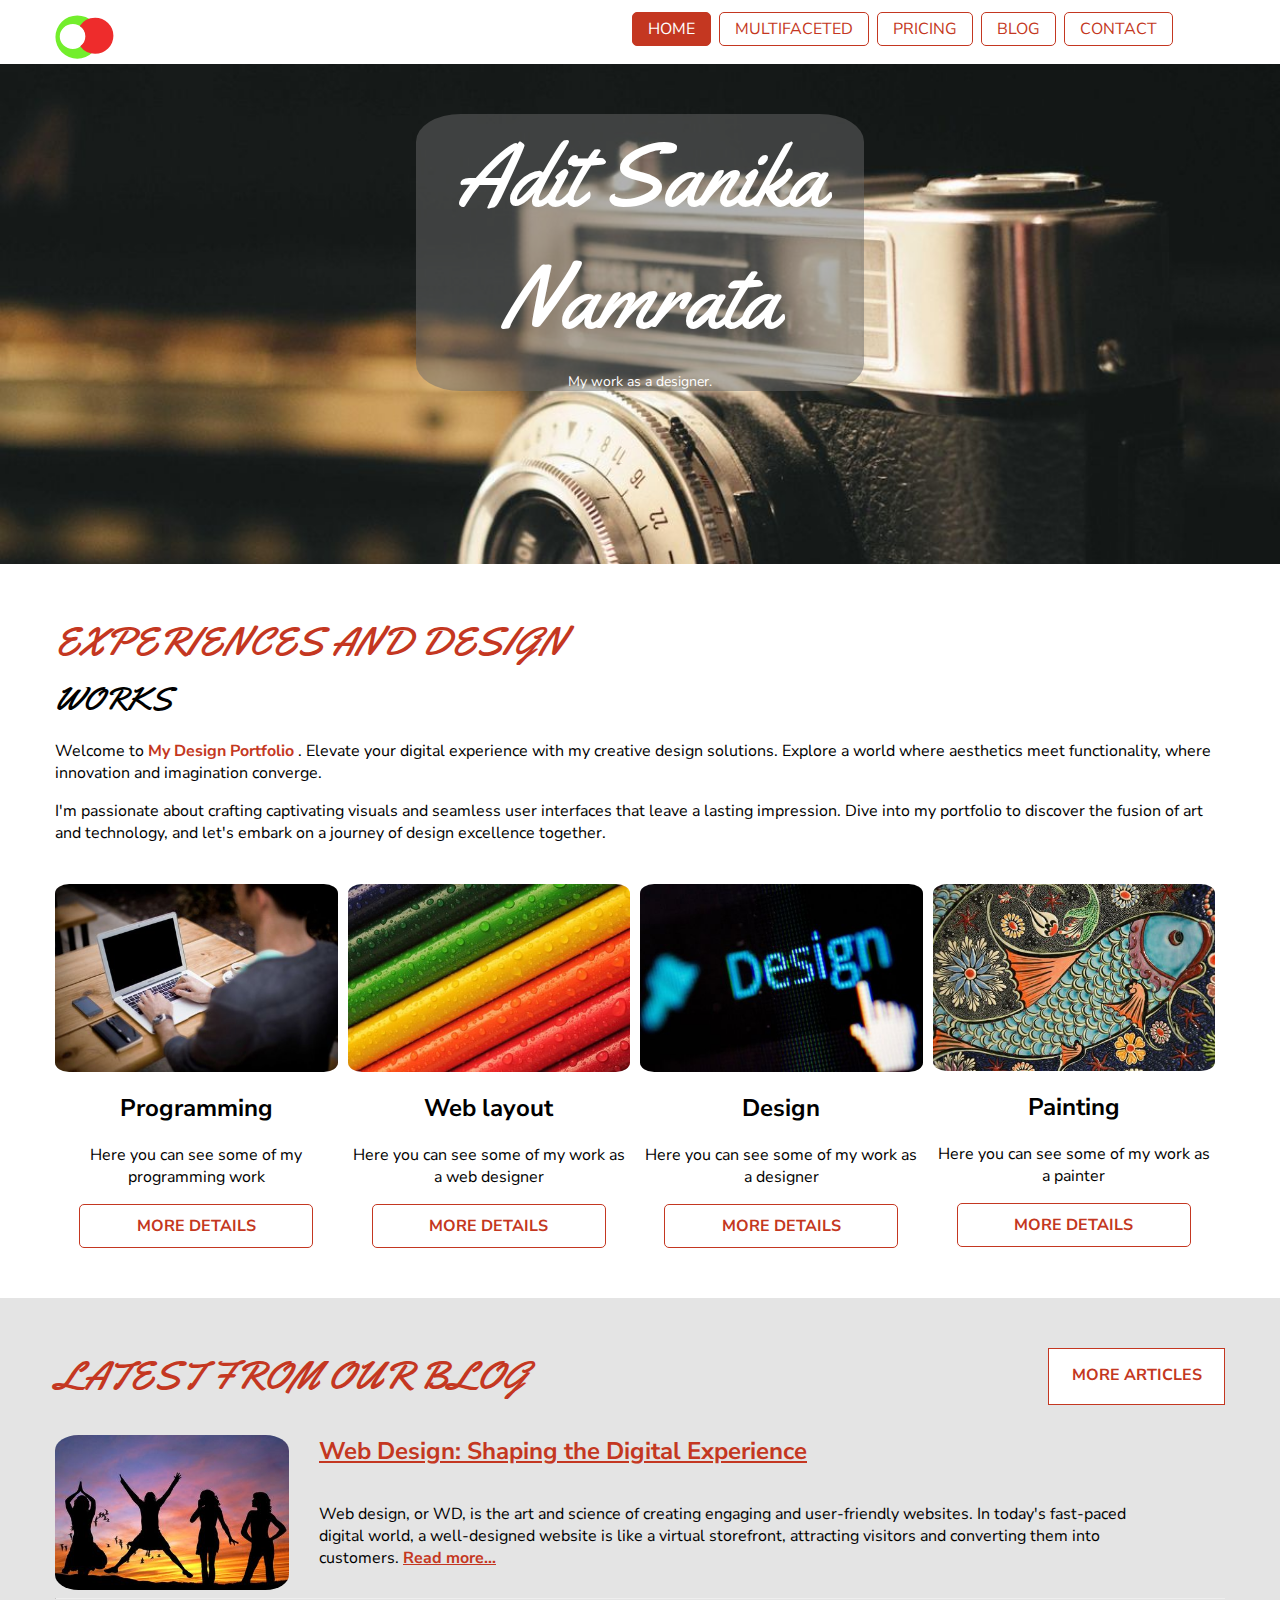
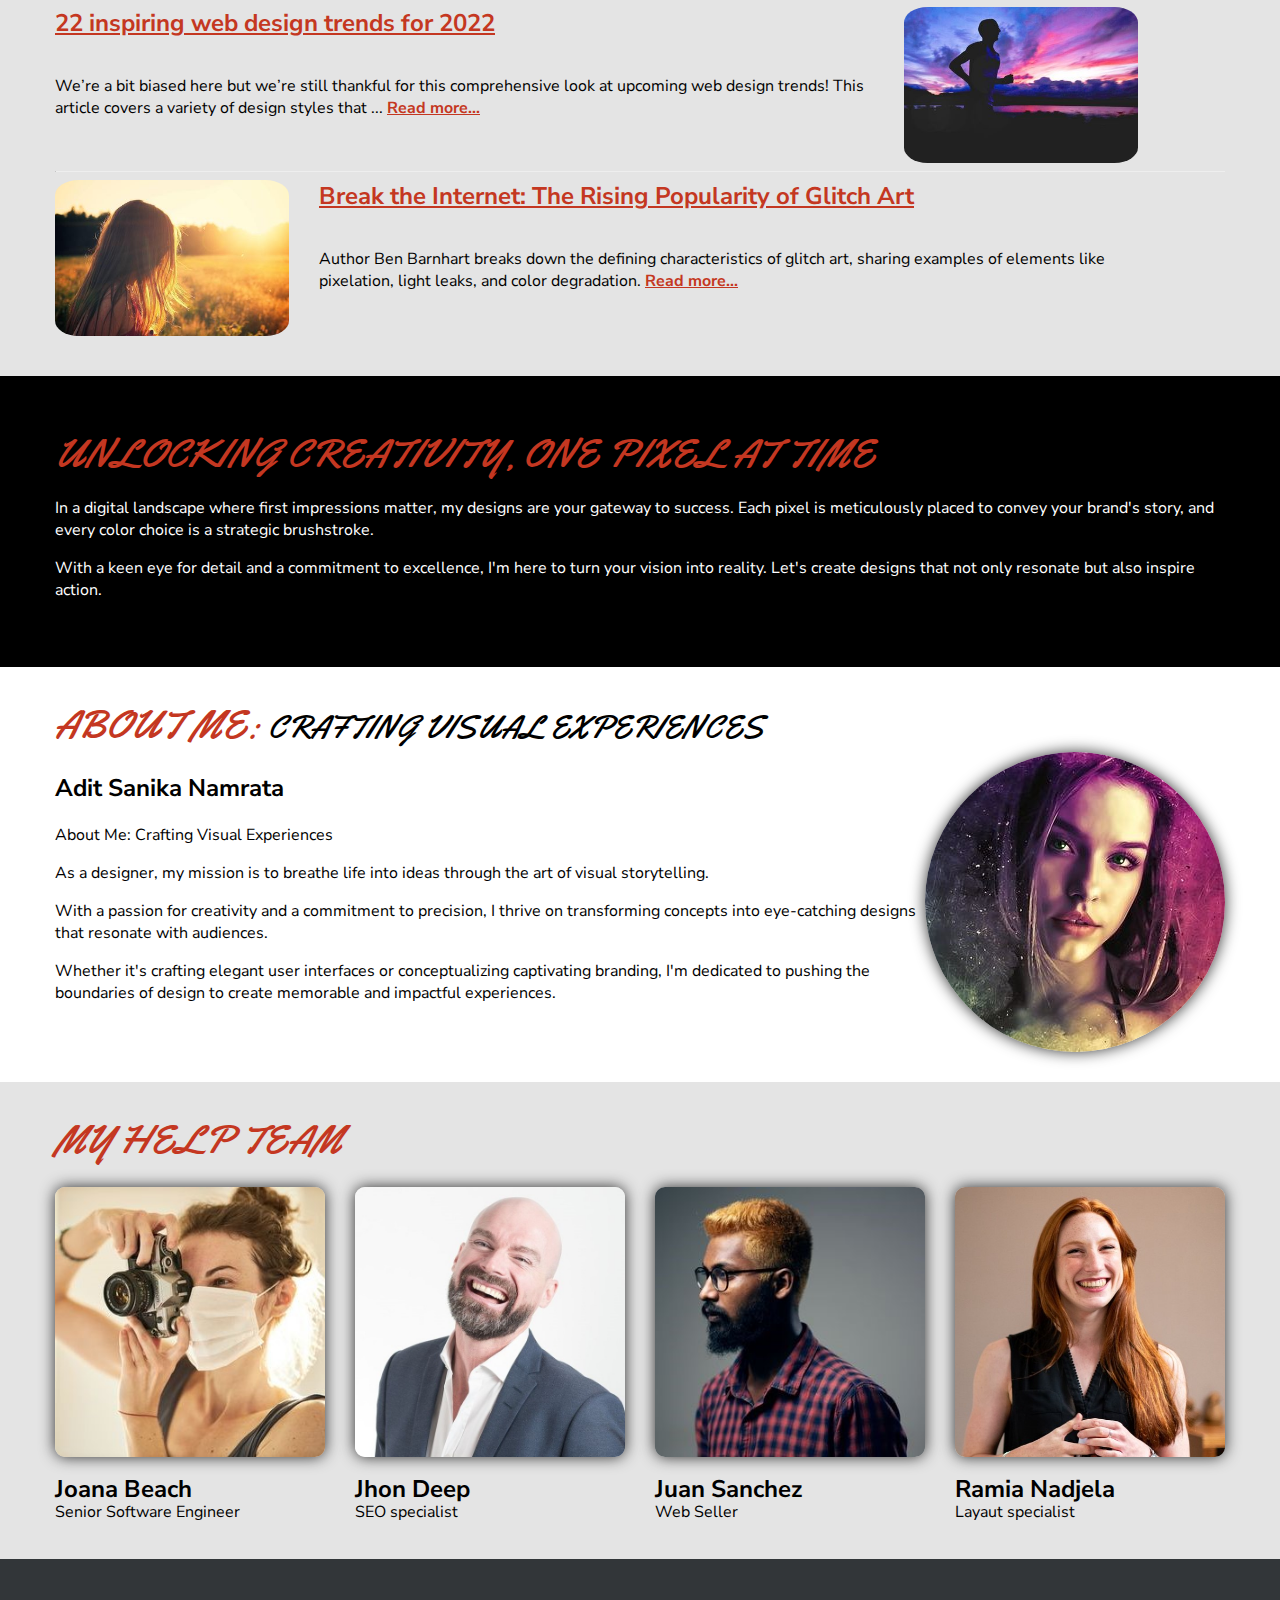
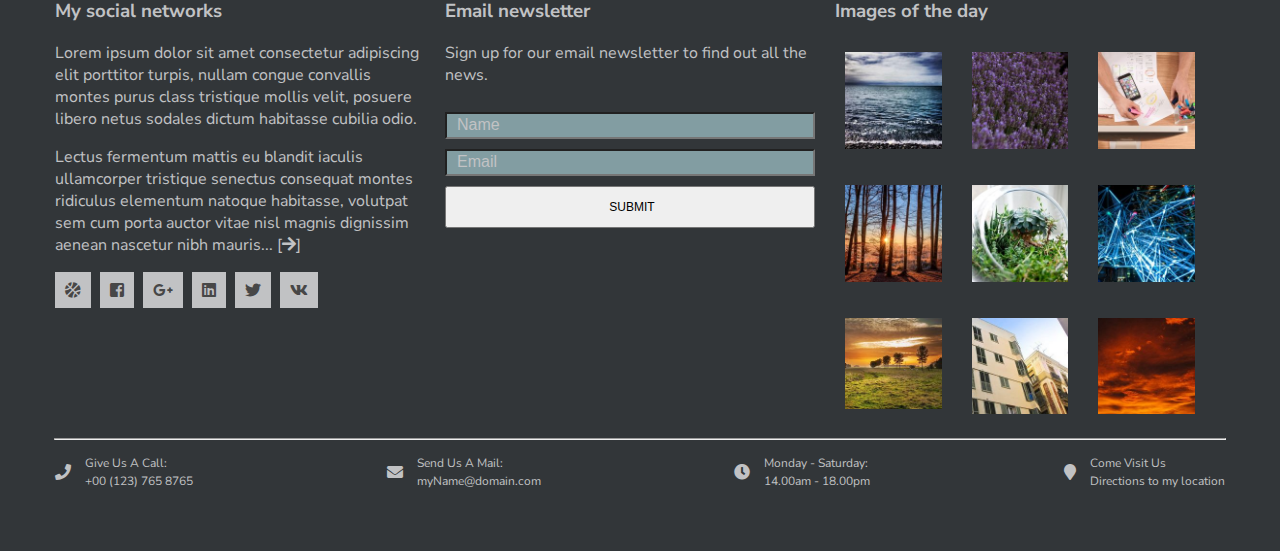
<file: PR_OriolAguilà_2-1/index.html>
<!DOCTYPE html>

<html lang="en">

    <head>

        <link rel="stylesheet" href="css\style.css">
        <link rel="preconnect" href="https://fonts.googleapis.com">
        <link rel="preconnect" href="https://fonts.gstatic.com" crossorigin>
        <link href="https://fonts.googleapis.com/css2?family=Allura&family=Arvo:ital,wght@0,400;0,700;1,400;1,700&family=Atomic+Age&family=Nunito+Sans:ital,opsz,wght@0,6..12,400;0,6..12,700;1,6..12,400&family=Open+Sans:ital,wght@0,400;0,600;1,400&family=Roboto:ital@0;1&family=Varela+Round&family=Yellowtail&display=swap" rel="stylesheet">
        <link rel="stylesheet" href="css/fontawesome-free/css/fontawesome-all.min.css">


        <title>Index</title>
        <link rel="icon" href="css/images/favicon.ico" type="image/ico">

        <meta charset="utf-8"/>
        <meta name="autor" content="Oriol Aguilà"/>
        <meta name="description" content="Index page"/>


    </head>

    <body>

        <div class="nav_menu_container">

            <div class="nav_menu">

                <img src="css/images/logo.svg" alt="logo">
    
                <ul class="nav_menu_list">
                    <li id="home_page"> HOME </li>
                    <li> <a href="multifaceted.html"> MULTIFACETED</a></li>
                    <li> PRICING</li>
                    <li> BLOG </li>
                    <li> CONTACT </li>
                </ul>
            </div>

        </div>

        <div class="container">

            <div class="banner">
                <div class="banner_title">
                    <h1>
                        Adit Sanika Namrata
                    </h1>

                    <p>
                        My work as a designer.
                    </p>
                </div>
            </div>

            <div class="experiencesAndDesign">
                
                <h1> 
                    EXPERIENCES AND DESIGN 
                </h1>

                <h1>
                    <span id="experiencesBlackFont"> WORKS </span>
                </h1>

                <p>
                    Welcome to <span id="orange_font"> My Design Portfolio </span>. Elevate your digital experience with my creative design solutions. Explore a world where aesthetics meet functionality, where innovation and imagination converge.
                </p>

                <p>
                    I'm passionate about crafting captivating visuals and seamless user interfaces that leave a lasting impression. Dive into my portfolio to discover the fusion of art and technology, and let's embark on a journey of design excellence together. 
                </p>

                <div class="works">
                    
                    <div class="works_image">
                        <div>
                            <img src="css/images/img_1.jpg" alt="Man working with a laptop">
                            <i class="fas fa-plus"></i>
                        </div>

                        <h2>
                            Programming
                        </h2>
        
                        <p>
                            Here you can see some of my programming work 
                        </p>
        
                        <div class="moreDetailsButton">
                            MORE DETAILS
                        </div>

                    </div>

                    <div class="works_image">
                        <div>
                            <img src="css/images/img_2.jpg" alt="Gradient of colors">
                            <i class="fas fa-plus"></i>
                        </div>

                        <h2>
                            Web layout
                        </h2>
        
                        <p>
                            Here you can see some of my work as a web designer 
                        </p>
        
                        <div class="moreDetailsButton">
                            MORE DETAILS
                        </div>

                    </div>

                    <div class="works_image">
                        <div>
                            <img src="css/images/img_3.jpg" alt="Web design">
                            <i class="fas fa-plus"></i>
                        </div>

                        <h2>
                            Design
                        </h2>

                        <p>
                            Here you can see some of my work as a designer
                        </p>

                        <div class="moreDetailsButton">
                            MORE DETAILS
                        </div>
                    </div>

                    <div class="works_image"> 
                        <div>
                            <img src="css/images/img_4.jpg" alt="Painting of a fish">
                            <i class="fas fa-plus"></i>
                        </div>

                        <h2>
                            Painting
                        </h2>

                        <p>
                            Here you can see some of my work as a painter 
                        </p>

                        <div class="moreDetailsButton">
                            MORE DETAILS
                        </div>
                    </div>

                </div>

            </div>

            <div class="latestFromOurBlog_width">

                <div class="latestFromOurBlog">

                    <div class="title_button_blog">
                        <h1>
                            LATEST FROM OUR BLOG
                        </h1>
            
                        <div class="moreArticles">
                            MORE ARTICLES
                        </div>
                    </div>

                    <div class="blog1">

                        <img class="blog1_image" src="css/images/blog_1.jpg" alt="sunset">

                        <div class="blog_right_text">
                            <h2>
                                Web Design: Shaping the Digital Experience  
                            </h2>
                
                            <p>
                                Web design, or WD, is the art and science of creating engaging and user-friendly websites. In today's fast-paced digital world, a well-designed website is like a virtual storefront, attracting visitors and converting them into customers. <a class="read_more_link" href="multifaceted.html"> Read more... </a>
                            </p>
                        </div>
                        
                    </div>

                    <hr>

                    <div class="blog2">

                        <div class="blog_left_text">
                            <h2>
                                22 inspiring web design trends for 2022  
                            </h2>
                
                            <p>
                                We’re a bit biased here but we’re still thankful for this comprehensive look at upcoming web design trends! This article covers a variety of design styles that ... <span class="read_more"> Read more... </span>  
                            </p> 
                        </div>
            
                        <img src="css/images/blog_2.jpg" alt="runner shilouette">
                        
                    </div>

                    <hr>

                    <div class="blog3">

                        <img src="css/images/blog_3.jpg" alt="girl at sunrise">

                        <div class="blog_right_text">
                            <h2>
                                Break the Internet: The Rising Popularity of Glitch Art  
                            </h2>
            
                            <p>
                                Author Ben Barnhart breaks down the defining characteristics of glitch art, sharing examples of elements like pixelation, light leaks, and color degradation. <span class="read_more"> Read more...  </span>
                            </p>
                        </div>

                    </div>
        
                </div>
    
            </div>

            <div class="unlockingCreativity_width">

                <div class="unlockingCreativity">

                    <h1>
                        UNLOCKING CREATIVITY, ONE PIXEL AT TIME 
                    </h1>

                    <p>
                        In a digital landscape where first impressions matter, my designs are your gateway to success. Each pixel is meticulously placed to convey your brand's story, and every color choice is a strategic brushstroke. 
                    </p>

                    <p>
                        With a keen eye for detail and a commitment to excellence, I'm here to turn your vision into reality. Let's create designs that not only resonate but also inspire action. 
                    </p>
                </div>
            
            </div>

            <div class="aboutMe">
                <h1>
                    ABOUT ME: <span id="experiencesBlackFont"> CRAFTING VISUAL EXPERIENCES  </span>
                </h1>

                <div class="aboutMe_container">

                    <div class="aboutMe_text">

                        <h2>
                            Adit Sanika Namrata 
                        </h2>
            
                        <p>
                            About Me: Crafting Visual Experiences  
                        </p>
            
                        <p>
                            As a designer, my mission is to breathe life into ideas through the art of visual storytelling.  
                        </p>
            
                        <p>
                            With a passion for creativity and a commitment to precision, I thrive on transforming concepts into eye-catching designs that resonate with audiences. 
                        </p>
            
                        <p>
                            Whether it's crafting elegant user interfaces or conceptualizing captivating branding, I'm dedicated to pushing the boundaries of design to create memorable and impactful experiences. 
                        </p>

                    </div>

                    <img src="css/images/profile.jpg" alt="self portrait">

                </div>

            </div>

            <div class="team_width">

                <div class="team">

                    <h1>
                        MY HELP TEAM
                    </h1>

                    <div class="team_portraits">

                        <div>
                            <img src="css/images/team_1.jpg" alt="Senior software engineer portrait">

                            <h2>
                                Joana Beach
                            </h2>
            
                            <p>
                                Senior Software Engineer
                            </p>
                        </div>
                        
                        <div>
                            <img src="css/images/team_2.jpg" alt="SEO specialist portrait">

                            <h2>
                                Jhon Deep
                            </h2>
            
                            <p>
                                SEO specialist
                            </p>
                        </div>
                        
                        <div>
                            <img src="css/images/team_3.jpg" alt="Web Seller portrait">

                            <h2>
                                Juan Sanchez
                            </h2>
            
                            <p>
                                Web Seller
                            </p>
                        </div>
                        
                        <div>
                            <img src="css/images/team_4.jpg" alt="Layaut specialist portrait">

                            <h2>
                                Ramia Nadjela
                            </h2>
            
                            <p>
                                Layaut specialist
                            </p>
                        </div>

                    </div>

                </div>

            </div>

            <footer>

                <div class="footer_columns">
                    
                    <div class="column1">
                        <h3>
                            My social networks 
                        </h3>

                        <p>
                            Lorem ipsum dolor sit amet consectetur adipiscing elit porttitor turpis, nullam congue
                            convallis montes purus class tristique mollis velit, posuere libero netus sodales dictum
                            habitasse cubilia odio.  
                        </p>

                        <p>
                            Lectus fermentum mattis eu blandit iaculis ullamcorper tristique senectus consequat montes
                            ridiculus elementum natoque habitasse, volutpat sem cum porta auctor vitae nisl magnis
                            dignissim aenean nascetur nibh mauris... [<i class="fas fa-arrow-right"></i>]
                        </p>

                        <div class="icon_list">
                            <i class="fas fa-basketball-ball basketball"></i> 
                            <i class="fab fa-facebook-square facebook"></i>
                            <i class="fab fa-google-plus-g google"></i>
                            <i class="fab fa-linkedin linkedin"></i>
                            <i class="fab fa-twitter twitter"></i>
                            <i class="fab fa-vk vk"></i>
                            
                        </div>

                    </div>

                    <div class="column2">
                        
                        <h3>
                            Email newsletter  
                        </h3>

                        <p>
                            Sign up for our email newsletter to find out all the news. 
                        </p>

                        <form class="newsletter">
                            <div class="form-group_newsletter">
                                <input type="text" id="name" name="name" placeholder="Name" required>
                            </div>
                            <div class="form-group">
                                <input type="email" id="email" name="email" placeholder="Email">
                            </div>
                            <div class="form-group_newsletter_button">
                                <button type="submit">SUBMIT</button>
                            </div>
                        </form>

                    </div>

                    <div class="column3">

                        <h3>
                            Images of the day 
                        </h3>

                        <div class="footer_grid">
                            <div class="image_grid">
                                <img src="css/images/footer/footer_1.jpg" alt="Image 1">
                                <i class="fas fa-plus"></i>
                            </div>
                            <div class="image_grid">
                                <img src="css/images/footer/footer_2.jpg" alt="Image 2">
                                <i class="fas fa-plus"></i>
                            </div>
                            <div class="image_grid">
                                <img src="css/images/footer/footer_3.jpg" alt="Image 3">
                                <i class="fas fa-plus"></i>
                            </div>
                            <div class="image_grid">
                                <img src="css/images/footer/footer_4.jpg" alt="Image 4">
                                <i class="fas fa-plus"></i>
                            </div>
                            <div class="image_grid">
                                <img src="css/images/footer/footer_5.jpg" alt="Image 5">
                                <i class="fas fa-plus"></i>
                            </div>
                            <div class="image_grid">
                                <img src="css/images/footer/footer_6.jpg" alt="Image 6">
                                <i class="fas fa-plus"></i>
                            </div>
                            <div class="image_grid">
                                <img src="css/images/footer/footer_7.jpg" alt="Image 7">
                                <i class="fas fa-plus"></i>
                            </div>
                            <div class="image_grid">
                                <img src="css/images/footer/footer_8.jpg" alt="Image 8">
                                <i class="fas fa-plus"></i>
                            </div>
                            <div class="image_grid">
                                <img src="css/images/footer/footer_9.jpg" alt="Image 9">
                                <i class="fas fa-plus"></i>
                            </div>
                        </div>

                    </div>

                </div>

                <hr class="footer_hr">

                <div class="contact_info">

                    <i class="fas fa-phone"></i>
                    <div class="text_contact">
                        <p class="top_text"> Give Us A Call: </p>
                        <p class="bottom_text"> +00 (123) 765 8765 </p>
                    </div>

                    <i class="fas fa-envelope"></i>
                    <div class="text_contact">
                        <p class="top_text"> Send Us A Mail: </p>
                        <p class="bottom_text"> myName@domain.com </p>
                    </div>
            
                    <i class="fas fa-clock"></i>
                    <div class="text_contact">
                        <p class="top_text"> Monday - Saturday: </p>
                        <p class="bottom_text"> 14.00am - 18.00pm </p>
                    </div>
                        
                    <i class="fas fa-map-marker"></i>
                
                    <div class="text_contact">
                        <p class="top_text"> Come Visit Us </p>
                        <p class="bottom_text"> Directions to my location </p>
                    </div>

                </div>

        </footer>



    </div>

    </body>


</html>
</file>
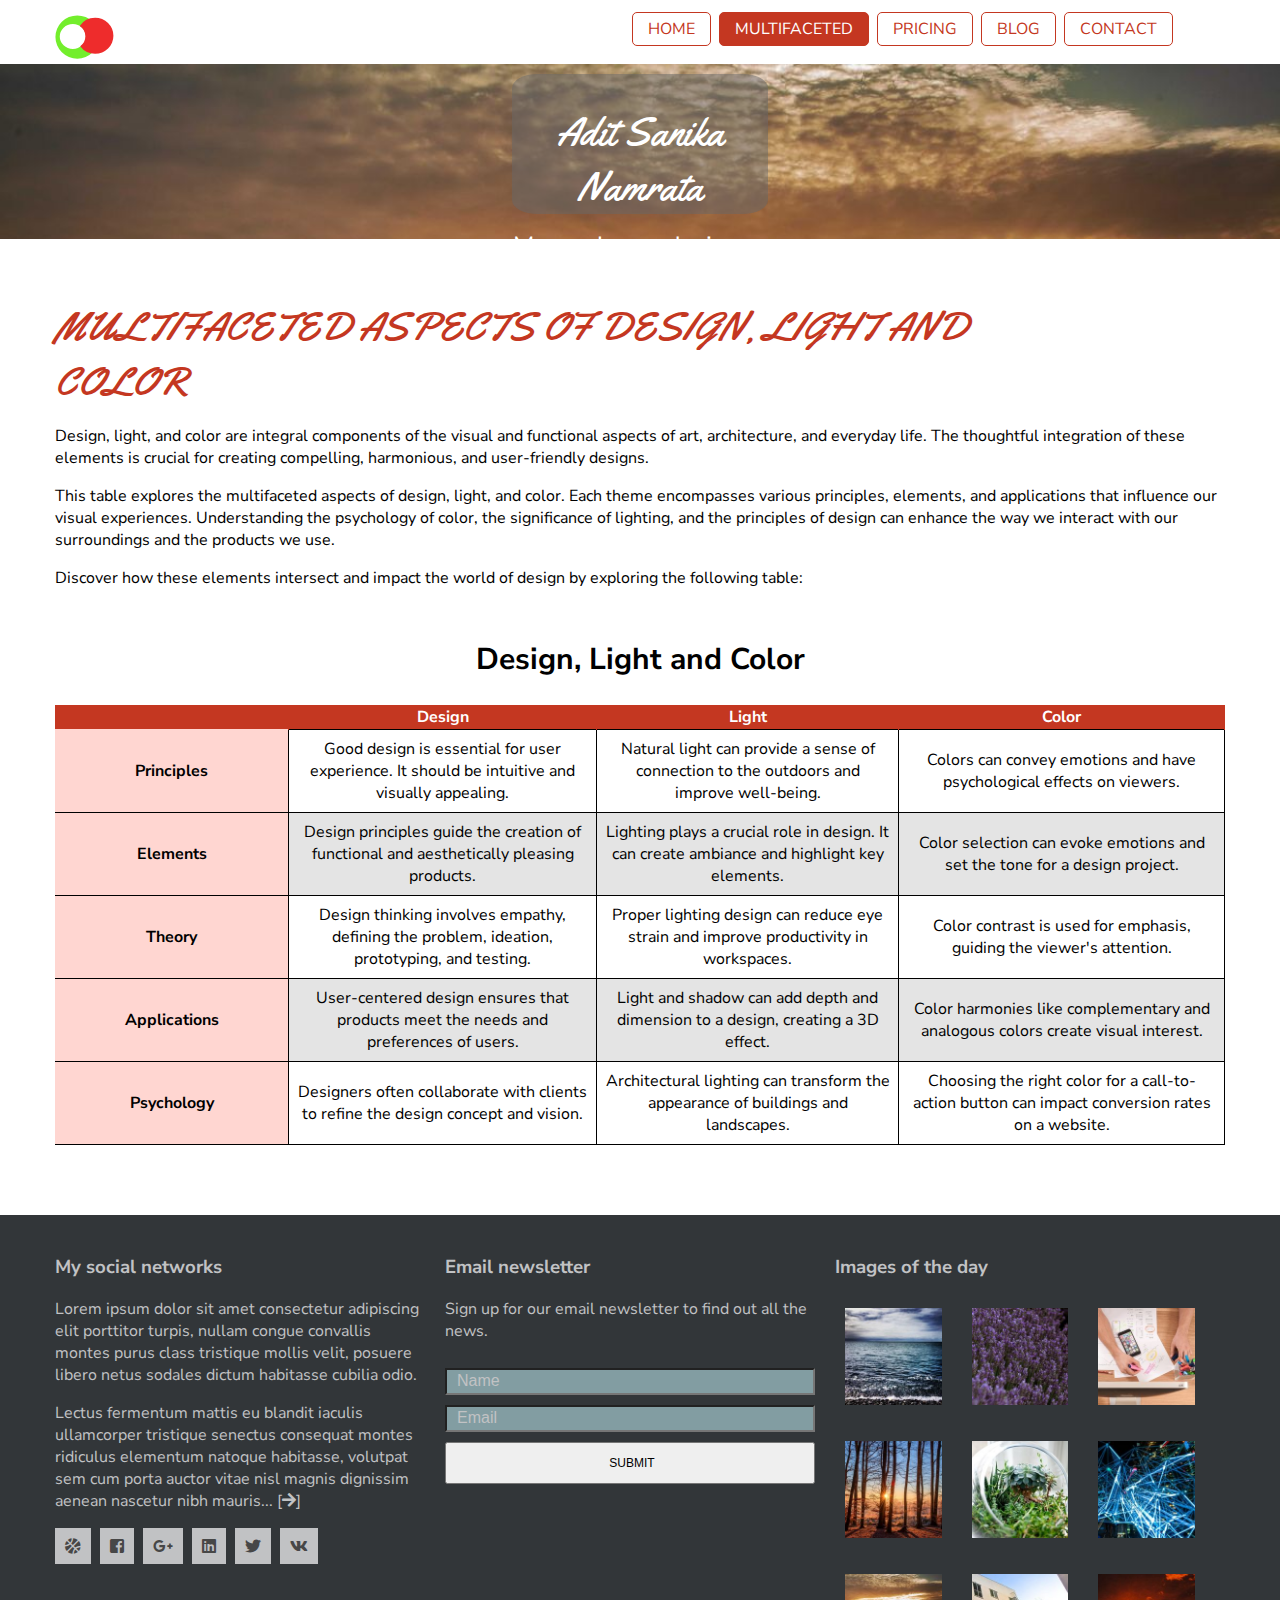
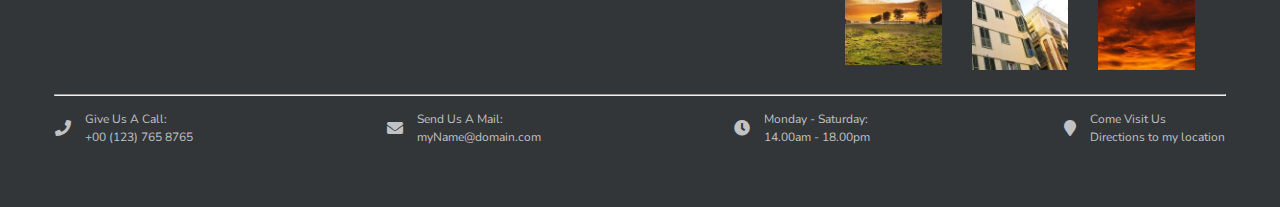
<file: PR_OriolAguilà_2-1/multifaceted.html>
<!DOCTYPE html>

<html lang="en">

    <head>

        <link rel="stylesheet" href="css\style.css">
        <link rel="preconnect" href="https://fonts.googleapis.com">
        <link rel="preconnect" href="https://fonts.gstatic.com" crossorigin>
        <link href="https://fonts.googleapis.com/css2?family=Allura&family=Arvo:ital,wght@0,400;0,700;1,400;1,700&family=Atomic+Age&family=Nunito+Sans:ital,opsz,wght@0,6..12,400;0,6..12,700;1,6..12,400&family=Open+Sans:ital,wght@0,400;0,600;1,400&family=Roboto:ital@0;1&family=Varela+Round&family=Yellowtail&display=swap" rel="stylesheet">
        <link rel="stylesheet" href="css/fontawesome-free/css/fontawesome-all.min.css">

        <title>Multifaceted</title>
        <link rel="icon" href="css/images/favicon.ico" type="image/ico">

        <meta charset="utf-8"/>
        <meta name="autor" content="Oriol Aguilà"/>
        <meta name="description" content="Multifaceted page"/>


    </head>

    <body>

        <div class="nav_menu_container">
      
            <div class="nav_menu">
    
                <img src="css/images/logo.svg" alt="logo">
    
                <ul class="nav_menu_list">
                    <li> <a href="index.html"> HOME  </a></li>
                    <li id="multifaceted_page">  MULTIFACETED</li>
                    <li>  PRICING</li>
                    <li> BLOG </li>
                    <li> CONTACT </li>
                </ul>
            </div>

        </div>

        <div class="container">

            <div>

                <div class="multifaceted_banner">
                    <div class="multifaceted_banner_title">
                        <h1>
                            Adit Sanika Namrata
                        </h1>
        
                        <p>
                            My work as a designer.
                        </p>
                    </div>
                </div>

                <div class="multifaceted_text">
                   
                    <h1>
                        MULTIFACETED ASPECTS OF DESIGN, LIGHT AND COLOR
                    </h1>

                    <p>
                        Design, light, and color are integral components of the visual and functional aspects of art, architecture, and everyday life. The thoughtful integration of these elements is crucial for creating compelling, harmonious, and user-friendly designs. 
                    </p>

                    <p>
                        This table explores the multifaceted aspects of design, light, and color. Each theme encompasses various principles, elements, and applications that influence our visual experiences. Understanding the psychology of color, the significance of lighting, and the principles of design can enhance the way we interact with our surroundings and the products we use. 
                    </p>

                    <p>
                        Discover how these elements intersect and impact the world of design by exploring the following table:  
                    </p> 
                </div>

                <div class="design_light_color">

                    <h2>
                        Design, Light and Color
                    </h2>

                </div> 

                <table class="multifaceted_table">
                    <thead>
                      <tr>
                        <th>&nbsp;</th>
                        <th>Design</th>
                        <th>Light</th>
                        <th>Color</th>
                      </tr>
                    </thead>
                    <tbody>
                      <tr>
                        <td>Principles</td>
                        <td>Good design is essential for user experience. It should be intuitive and visually appealing.</td>
                        <td>Natural light can provide a sense of connection to the outdoors and improve well-being.</td>
                        <td>Colors can convey emotions and have psychological effects on viewers.</td>
                      </tr>
                      <tr>
                        <td>Elements</td>
                        <td>Design principles guide the creation of functional and aesthetically pleasing products.</td>
                        <td>Lighting plays a crucial role in design. It can create ambiance and highlight key elements.</td>
                        <td>Color selection can evoke emotions and set the tone for a design project.</td>
                      </tr>
                      <tr>
                        <td>Theory</td>
                        <td>Design thinking involves empathy, defining the problem, ideation, prototyping, and testing.</td>
                        <td>Proper lighting design can reduce eye strain and improve productivity in workspaces.</td>
                        <td>Color contrast is used for emphasis, guiding the viewer's attention.</td>
                      </tr>
                      <tr>
                        <td>Applications</td>
                        <td>User-centered design ensures that products meet the needs and preferences of users.</td>
                        <td>Light and shadow can add depth and dimension to a design, creating a 3D effect.</td>
                        <td>Color harmonies like complementary and analogous colors create visual interest.</td>
                      </tr>
                      <tr>
                        <td>Psychology</td>
                        <td>Designers often collaborate with clients to refine the design concept and vision.</td>
                        <td>Architectural lighting can transform the appearance of buildings and landscapes.</td>
                        <td>Choosing the right color for a call-to-action button can impact conversion rates on a website.</td>
                      </tr>
                    </tbody>
                  </table>
                
            </div>
    
            <footer>

                <div class="footer_columns">
                    
                    <div class="column1">
                        <h3>
                            My social networks 
                        </h3>
    
                        <p>
                            Lorem ipsum dolor sit amet consectetur adipiscing elit porttitor turpis, nullam congue
                            convallis montes purus class tristique mollis velit, posuere libero netus sodales dictum
                            habitasse cubilia odio.  
                        </p>
    
                        <p>
                            Lectus fermentum mattis eu blandit iaculis ullamcorper tristique senectus consequat montes
                            ridiculus elementum natoque habitasse, volutpat sem cum porta auctor vitae nisl magnis
                            dignissim aenean nascetur nibh mauris... [<i class="fas fa-arrow-right"></i>]
                        </p>
    
                        <div class="icon_list">
                            <i class="fas fa-basketball-ball basketball"></i> 
                            <i class="fab fa-facebook-square facebook"></i>
                            <i class="fab fa-google-plus-g google"></i>
                            <i class="fab fa-linkedin linkedin"></i>
                            <i class="fab fa-twitter twitter"></i>
                            <i class="fab fa-vk vk"></i>
                            
                        </div>
    
                    </div>
    
                    <div class="column2">
                        
                        <h3>
                            Email newsletter  
                        </h3>
    
                        <p>
                            Sign up for our email newsletter to find out all the news. 
                        </p>
    
                        <form class="newsletter">
                            <div class="form-group_newsletter">
                                <input type="text" id="name" name="name" placeholder="Name" required>
                            </div>
                            <div class="form-group">
                                <input type="email" id="email" name="email" placeholder="Email">
                            </div>
                            <div class="form-group_newsletter_button">
                                <button type="submit">SUBMIT</button>
                            </div>
                        </form>
    
                    </div>
    
                    <div class="column3">
    
                        <h3>
                            Images of the day 
                        </h3>
    
                        <div class="footer_grid">
                            <div class="image_grid">
                                <img src="css/images/footer/footer_1.jpg" alt="Image 1">
                                <i class="fas fa-plus"></i>
                            </div>
                            <div class="image_grid">
                                <img src="css/images/footer/footer_2.jpg" alt="Image 2">
                                <i class="fas fa-plus"></i>
                            </div>
                            <div class="image_grid">
                                <img src="css/images/footer/footer_3.jpg" alt="Image 3">
                                <i class="fas fa-plus"></i>
                            </div>
                            <div class="image_grid">
                                <img src="css/images/footer/footer_4.jpg" alt="Image 4">
                                <i class="fas fa-plus"></i>
                            </div>
                            <div class="image_grid">
                                <img src="css/images/footer/footer_5.jpg" alt="Image 5">
                                <i class="fas fa-plus"></i>
                            </div>
                            <div class="image_grid">
                                <img src="css/images/footer/footer_6.jpg" alt="Image 6">
                                <i class="fas fa-plus"></i>
                            </div>
                            <div class="image_grid">
                                <img src="css/images/footer/footer_7.jpg" alt="Image 7">
                                <i class="fas fa-plus"></i>
                            </div>
                            <div class="image_grid">
                                <img src="css/images/footer/footer_8.jpg" alt="Image 8">
                                <i class="fas fa-plus"></i>
                            </div>
                            <div class="image_grid">
                                <img src="css/images/footer/footer_9.jpg" alt="Image 9">
                                <i class="fas fa-plus"></i>
                            </div>
                        </div>
    
                    </div>
    
                </div>
    
                <hr class="footer_hr">
    
                <div class="contact_info">
    
                    <i class="fas fa-phone"></i>
                    <div class="text_contact">
                        <p class="top_text"> Give Us A Call: </p>
                        <p class="bottom_text"> +00 (123) 765 8765 </p>
                    </div>
    
                    <i class="fas fa-envelope"></i>
                    <div class="text_contact">
                        <p class="top_text"> Send Us A Mail: </p>
                        <p class="bottom_text"> myName@domain.com </p>
                    </div>
            
                    <i class="fas fa-clock"></i>
                    <div class="text_contact">
                        <p class="top_text"> Monday - Saturday: </p>
                        <p class="bottom_text"> 14.00am - 18.00pm </p>
                    </div>
                        
                    <i class="fas fa-map-marker"></i>
                
                    <div class="text_contact">
                        <p class="top_text"> Come Visit Us </p>
                        <p class="bottom_text"> Directions to my location </p>
                    </div>
    
                </div>
    
            </footer>
    
    
    
        </div>
    
        </body>
    
</html>
</file>
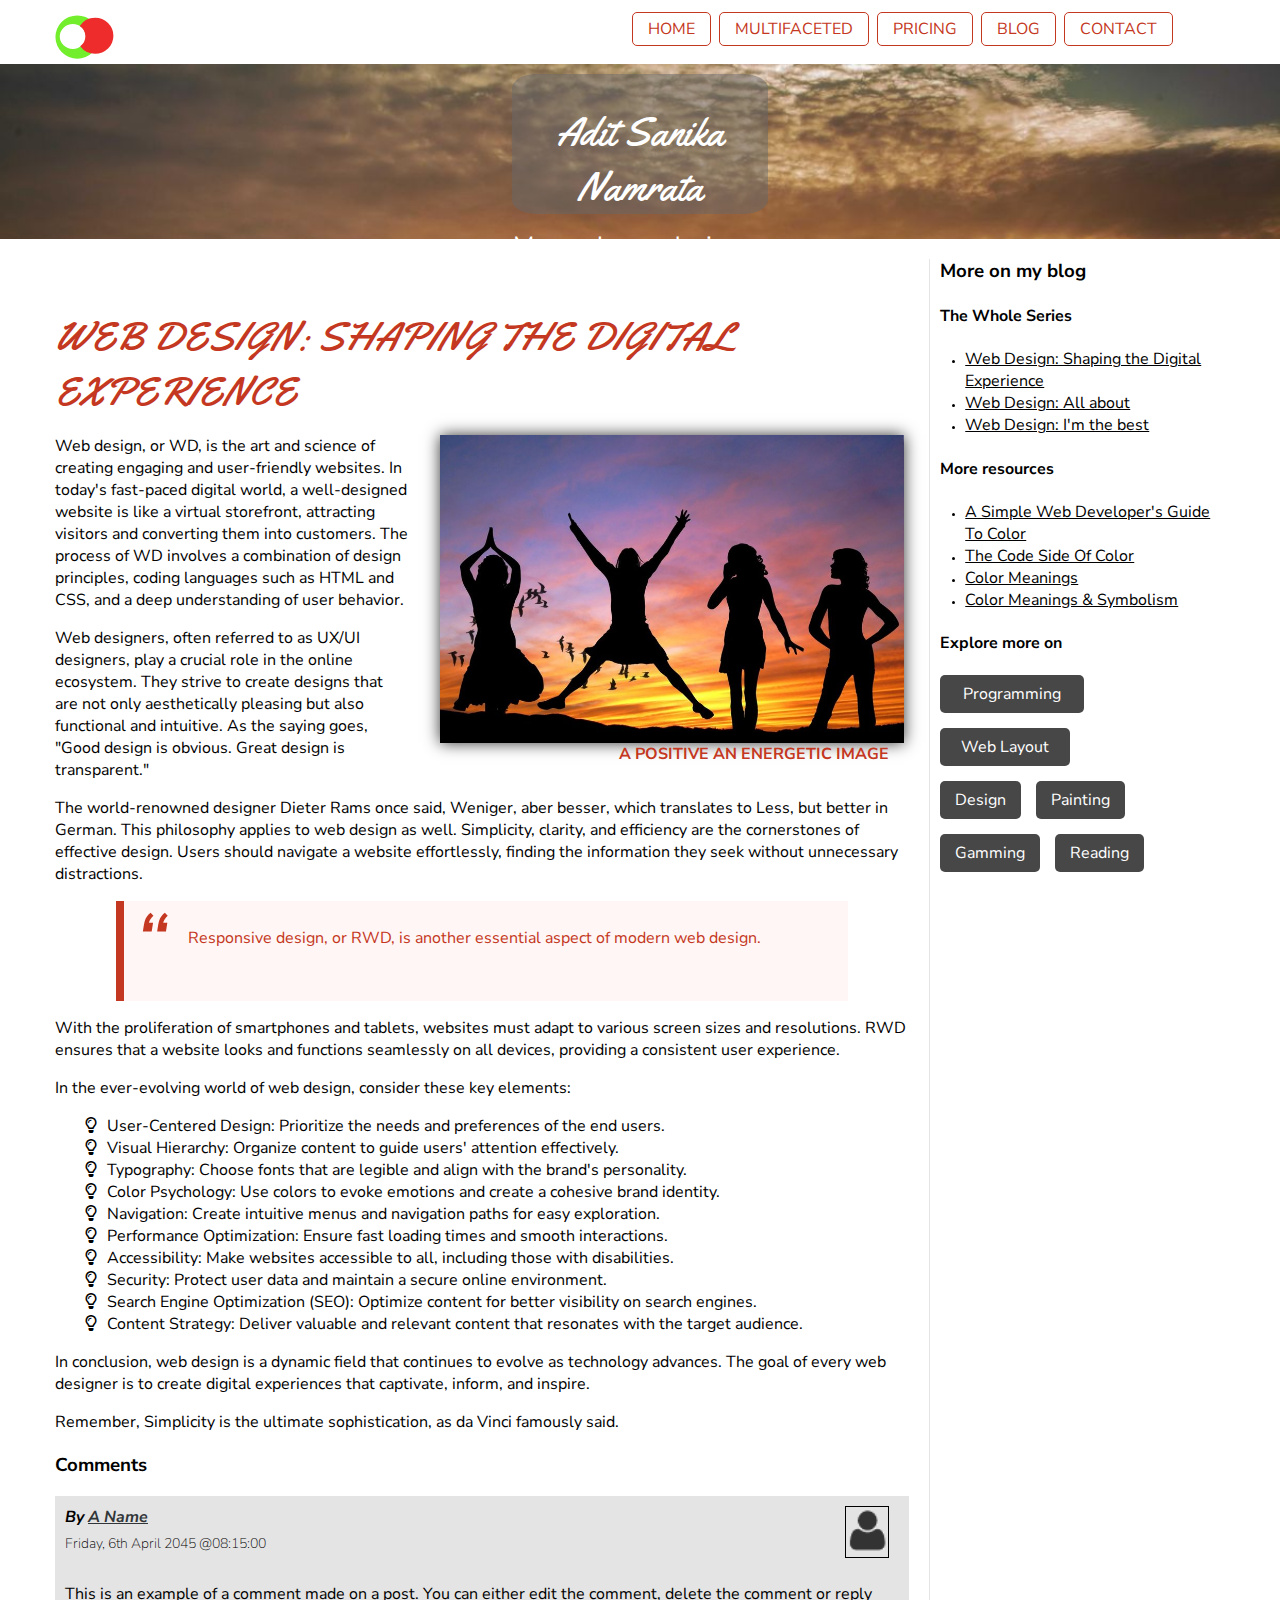
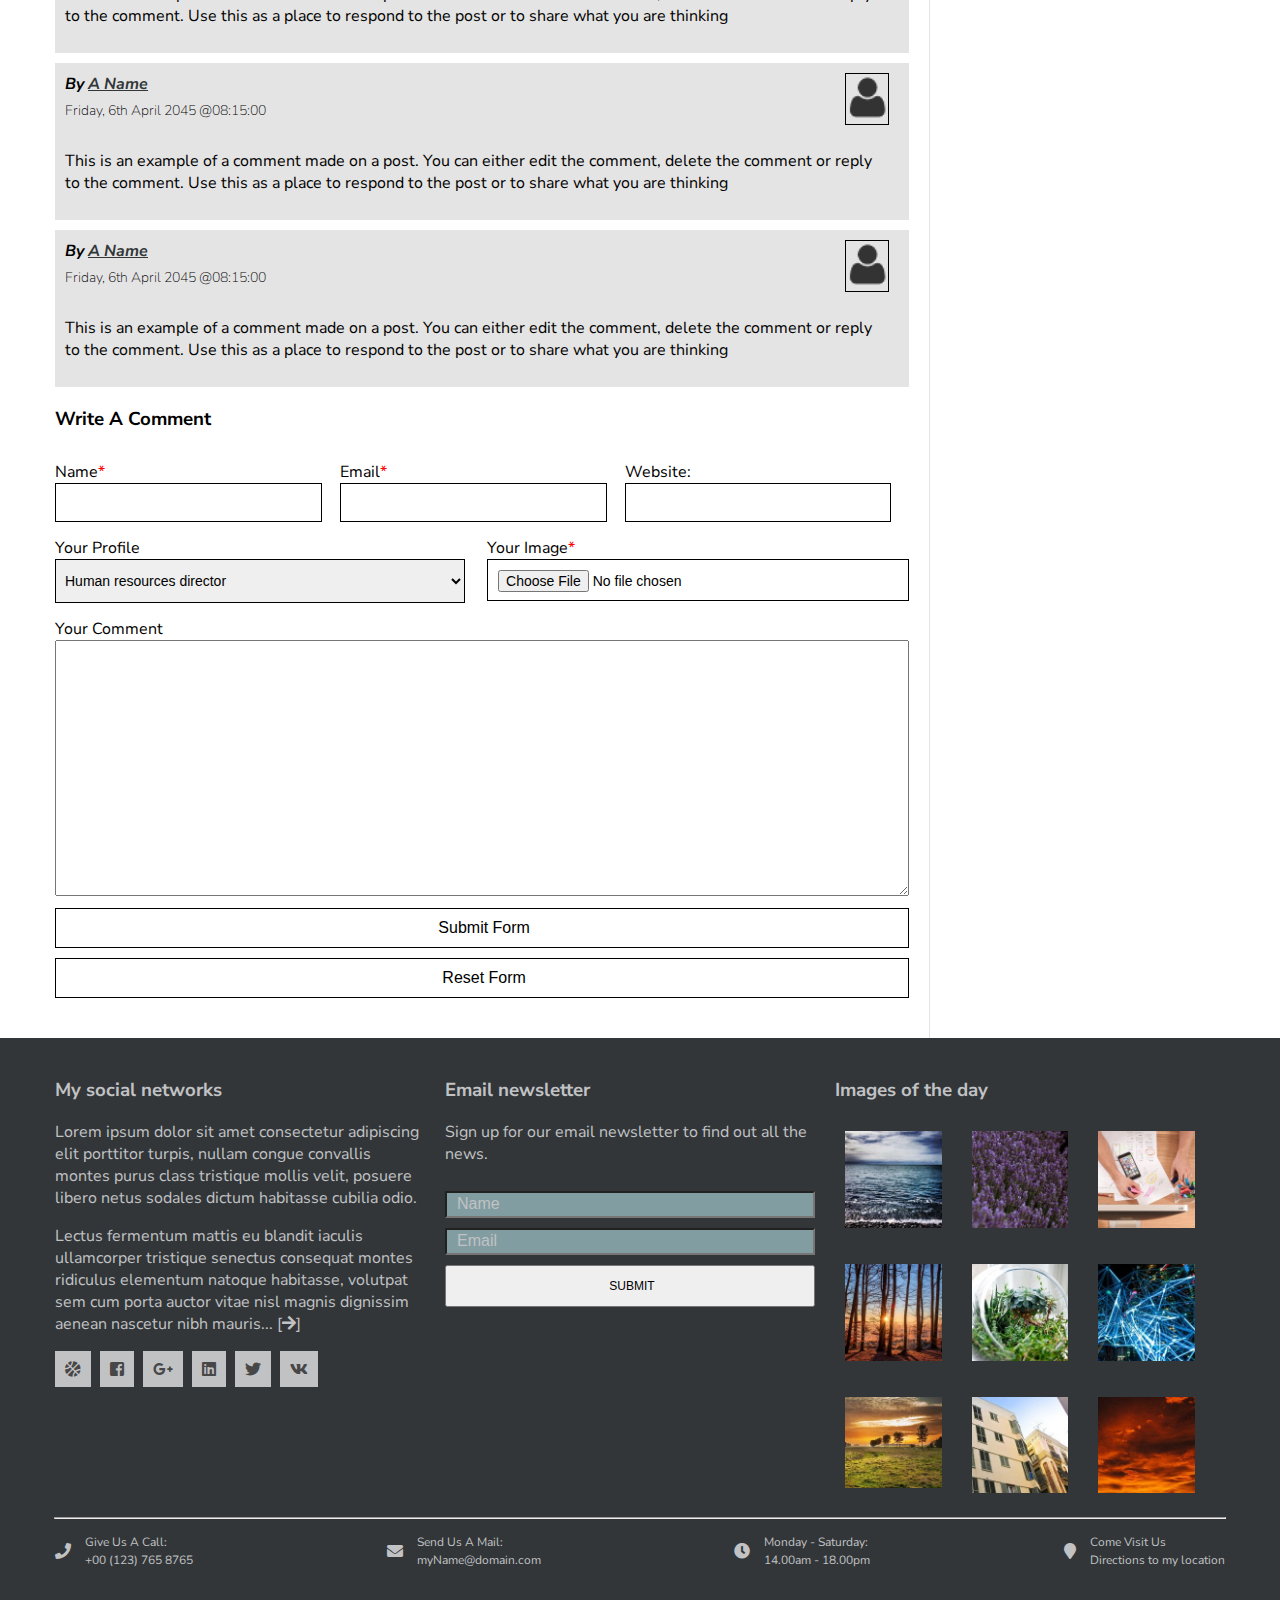
<file: PR_OriolAguilà_2-1/web-design.html>
<!DOCTYPE html>

<html lang="en">

    <head>

        <link rel="stylesheet" href="css\style.css">
        <link rel="preconnect" href="https://fonts.googleapis.com">
        <link rel="preconnect" href="https://fonts.gstatic.com" crossorigin>
        <link href="https://fonts.googleapis.com/css2?family=Allura&family=Arvo:ital,wght@0,400;0,700;1,400;1,700&family=Atomic+Age&family=Nunito+Sans:ital,opsz,wght@0,6..12,400;0,6..12,700;1,6..12,400&family=Open+Sans:ital,wght@0,400;0,600;1,400&family=Roboto:ital@0;1&family=Varela+Round&family=Yellowtail&display=swap" rel="stylesheet">
        <link href="css/fontawesome-free/css/fontawesome-all.min.css">
        <link rel="stylesheet" href="css/fontawesome-free/css/fontawesome-all.min.css">

        <title>Web Design</title>
        <link rel="icon" href="css/images/favicon.ico" type="image/ico">

        <meta charset="utf-8"/>
        <meta name="autor" content="Oriol Aguilà"/>
        <meta name="description" content="Web Design page"/>


    </head>

    <body>

        <div class="nav_menu_container">
            <div class="nav_menu">
    
                <img src="css/images/logo.svg" alt="logo">
    
                <ul class="nav_menu_list">
                    <li> <a href="index.html"> HOME  </a></li>
                    <li> <a href="multifaceted.html"> MULTIFACETED</a></li>
                    <li> PRICING </li>
                    <li> BLOG </li>
                    <li> CONTACT </li>
                </ul>
            </div>            
        </div>

        <div class="container">
            
            <div>

                <div class="multifaceted_banner">
                    <div class="multifaceted_banner_title">
                        <h1>
                            Adit Sanika Namrata
                        </h1>
        
                        <p>
                            My work as a designer.
                        </p>
                    </div>
                </div>
                
            </div>

            <div class="web_design_layout">

                <div class="web_design_text">

                    <h1>
                        WEB DESIGN: SHAPING THE DIGITAL EXPERIENCE 
                    </h1>

                    <div class="text_and_image_web_design">

                        <div class="text_image">
                            
                            <figure>
                                <img src="css/images/blog_article.jpg" alt="sunset" class="floating_image_right">
                                <figcaption class="floating_image_caption"> A POSITIVE AN ENERGETIC IMAGE </figcaption>

                            </figure>
                            
                            <p>
                                Web design, or WD, is the art and science of creating engaging and user-friendly websites. In today's fast-paced digital world, a well-designed website is like a virtual storefront, attracting visitors and converting them into customers. The process of WD involves a combination of design principles, coding languages such as HTML and CSS, and a deep understanding of user behavior.
                            </p>
            
                            <p>
                                Web designers, often referred to as UX/UI designers, play a crucial role in the online ecosystem. They strive to create designs that are not only aesthetically pleasing but also functional and intuitive. As the saying goes, "Good design is obvious. Great design is transparent." 
                            </p>
            
                            <p>
                                The world-renowned designer Dieter Rams once said, Weniger, aber besser, which translates to Less, but better in German. This philosophy applies to web design as well. Simplicity, clarity, and efficiency are the cornerstones of effective design. Users should navigate a website effortlessly, finding the information they seek without unnecessary distractions.  
                            </p> 

                        </div>

                    </div>
    
                    <div class="web_design_quote">
                        <p>
                            <span class="double_quote">&#8220</span>
                        </p>
                        <p>
                            Responsive design, or RWD, is another essential aspect of modern web design.
                        </p>
                    </div>
    
                    <p>
                        With the proliferation of smartphones and tablets, websites must adapt to various screen sizes and resolutions. RWD ensures that a website looks and functions seamlessly on all devices, providing a consistent user experience.  
                    </p>
    
                    <p>
                        In the ever-evolving world of web design, consider these key elements:  
                    </p>
    
                    <ul class="web_design_list">
                        <li>User-Centered Design: Prioritize the needs and preferences of the end users.</li>
                        <li>Visual Hierarchy: Organize content to guide users' attention effectively.</li>
                        <li>Typography: Choose fonts that are legible and align with the brand's personality.</li>
                        <li>Color Psychology: Use colors to evoke emotions and create a cohesive brand identity. </li>
                        <li>Navigation: Create intuitive menus and navigation paths for easy exploration.</li>
                        <li>Performance Optimization: Ensure fast loading times and smooth interactions.</li>
                        <li>Accessibility: Make websites accessible to all, including those with disabilities.</li>
                        <li>Security: Protect user data and maintain a secure online environment.</li>
                        <li>Search Engine Optimization (SEO): Optimize content for better visibility on search engines.</li>
                        <li>Content Strategy: Deliver valuable and relevant content that resonates with the target audience.</li>
                    </ul>
    
                    <p>
                        In conclusion, web design is a dynamic field that continues to evolve as technology advances. The goal of every web designer is to create digital experiences that captivate, inform, and inspire.  
                    </p>
    
                    <p>
                        Remember, Simplicity is the ultimate sophistication, as da Vinci famously said. 
                    </p>
    
                    <div class="commnents_section">
                        <h3>
                            Comments
                        </h3>
    
                        <div class="comment">

                            <div class="comment_header">

                                <div class="comment_header_text">
                                    <p class="author">
                                        By <span class="name_author"> A Name  </span> 
                                    </p>
    
                                    <p id="date">
                                        Friday, 6th April 2045 @08:15:00  
                                    </p>  
                                </div>
                               
                                <img src="css/images/avatar.png" alt="avatar">

                            </div>
                      
                            <p>
                                This is an example of a comment made on a post. You can either edit the comment, delete the comment or reply to the comment. Use this as a place to respond to the post or to share what you are thinking 
                            </p>
                        </div>
    
                        <div class="comment">
                            <div class="comment_header">

                                <div class="comment_header_text">
                                    <p class="author">
                                        By <span class="name_author"> A Name  </span> 
                                    </p>
    
                                    <p id="date">
                                        Friday, 6th April 2045 @08:15:00  
                                    </p>  
                                </div>
                               
                                <img src="css/images/avatar.png" alt="avatar">

                            </div>
                      
                            <p>
                                This is an example of a comment made on a post. You can either edit the comment, delete the comment or reply to the comment. Use this as a place to respond to the post or to share what you are thinking 
                            </p>
                        </div>
                        
    
                        <div class="comment">
                            <div class="comment_header">

                                <div class="comment_header_text">
                                    <p class="author">
                                        By <span class="name_author"> A Name  </span> 
                                    </p>
    
                                    <p id="date">
                                        Friday, 6th April 2045 @08:15:00  
                                    </p>  
                                </div>
                               
                                <img src="css/images/avatar.png" alt="avatar">

                            </div>
    
                            <p>
                                This is an example of a comment made on a post. You can either edit the comment, delete the comment or reply to the comment. Use this as a place to respond to the post or to share what you are thinking 
                            </p>
                        </div>
    
                        <h3>
                            Write A Comment
                        </h3>

                    </div>
                        
                    <form class="comment_form "action="#" method="post">
                        <div class="comment_form_row">
                            <div class="element_comment_row">
                                <label for="name">Name<span class="red_asterisk">*</span></label>
                                <input type="text" id="name" name="name" required>
                            </div>

                            <div class="element_comment_row">
                                <label for="email">Email<span class="red_asterisk">*</span></label>
                                <input type="email" id="email" name="email" required>  
                            </div>

                            <div class="element_comment_row">
                                <label for="website">Website:</label>
                                <input type="url" id="website" name="website">  
                            </div>
                            
                        </div>

                        <div class="comment_form_row">
                            
                            <div class="profile_dropdown">
                                <label for="profile"> 
                                        <span>Your Profile</span>
                                </label>

                                <select id="profile" name="profile">
                                    <optgroup label="Of a company">
                                        <option value=""> Human resources director</option>
                                        <option value=""> Design area</option>
                                        <option value=""> Development area</option>
                                        <option value=""> Others</option>
                                    </optgroup>
                                    <optgroup label="Personal">
                                        <option value=""> Designer</option>
                                        <option value=""> Programmer</option>
                                        <option value=""> Others</option>
                                    </optgroup>
                                </select>
                            </div>
                                
                            <div class="image_selector">
                                <label for="image">Your Image<span class="red_asterisk">*</span></label>
                                <div class="file_box">
                                    <input type="file" id="image" name="image"><br>
                                </div>
                            </div>

                        </div>
                        
                        <div class="comment_box_form">
                            <label for="comment">Your Comment</label>
                            <textarea id="comment" name="comment" rows="4"></textarea><br>
                        </div>
                        
                        <button type="submit">Submit Form</button> 
                        <button type="reset">Reset Form</button> 
                    </form>
    
                    
    
                </div>
            
                <div class="more_on_my_blog">
                    <h3>
                        More on my blog
                    </h3>

                    <h4>
                        The Whole Series
                    </h4>

                    <ul>
                        <li> <a href="web-design.html">Web Design: Shaping the Digital Experience</a></li>
                        <li>Web Design: All about</li>
                        <li>Web Design: I'm the best </li>
                    </ul>

                    <h4>
                        More resources
                    </h4>

                    <ul>
                        <li>A Simple Web Developer's Guide To Color </li>
                        <li>The Code Side Of Color </li>
                        <li>Color Meanings </li>
                        <li>Color Meanings & Symbolism </li>
                    </ul>

                    <h4>
                        Explore more on
                    </h4>

                    <div class="explore_more_on_buttons">
                        <div class="explore_button_programming">
                            Programming
                        </div>
                        <div class="explore_button_weblayout">
                            Web Layout
                        </div>
                    
                        <div class="explore_double_button">

                            <div class="explore_button">
                                Design
                            </div>

                            <div class="explore_button">
                                Painting
                            </div>

                        </div>
                       
                        <div class="explore_double_button">
                            <div class="explore_button">
                                Gamming
                            </div>
                            <div class="explore_button">
                                Reading
                            </div>    
                        </div>
                       
                    </div>
                </div>
            
            </div>
    
            <footer>

                <div class="footer_columns">
                    
                    <div class="column1">
                        <h3>
                            My social networks 
                        </h3>
    
                        <p>
                            Lorem ipsum dolor sit amet consectetur adipiscing elit porttitor turpis, nullam congue
                            convallis montes purus class tristique mollis velit, posuere libero netus sodales dictum
                            habitasse cubilia odio.  
                        </p>
    
                        <p>
                            Lectus fermentum mattis eu blandit iaculis ullamcorper tristique senectus consequat montes
                            ridiculus elementum natoque habitasse, volutpat sem cum porta auctor vitae nisl magnis
                            dignissim aenean nascetur nibh mauris... [<i class="fas fa-arrow-right"></i>]
                        </p>
    
                        <div class="icon_list">
                            <i class="fas fa-basketball-ball basketball"></i> 
                            <i class="fab fa-facebook-square facebook"></i>
                            <i class="fab fa-google-plus-g google"></i>
                            <i class="fab fa-linkedin linkedin"></i>
                            <i class="fab fa-twitter twitter"></i>
                            <i class="fab fa-vk vk"></i>
                            
                        </div>
    
                    </div>
    
                    <div class="column2">
                        
                        <h3>
                            Email newsletter  
                        </h3>
    
                        <p>
                            Sign up for our email newsletter to find out all the news. 
                        </p>
    
                        <form class="newsletter">
                            <div class="form-group_newsletter">
                                <input type="text" id="name" name="name" placeholder="Name" required>
                            </div>
                            <div class="form-group">
                                <input type="email" id="email" name="email" placeholder="Email">
                            </div>
                            <div class="form-group_newsletter_button">
                                <button type="submit">SUBMIT</button>
                            </div>
                        </form>
    
                    </div>
    
                    <div class="column3">
    
                        <h3>
                            Images of the day 
                        </h3>
    
                        <div class="footer_grid">
                            <div class="image_grid">
                                <img src="css/images/footer/footer_1.jpg" alt="Image 1">
                                <i class="fas fa-plus"></i>
                            </div>
                            <div class="image_grid">
                                <img src="css/images/footer/footer_2.jpg" alt="Image 2">
                                <i class="fas fa-plus"></i>
                            </div>
                            <div class="image_grid">
                                <img src="css/images/footer/footer_3.jpg" alt="Image 3">
                                <i class="fas fa-plus"></i>
                            </div>
                            <div class="image_grid">
                                <img src="css/images/footer/footer_4.jpg" alt="Image 4">
                                <i class="fas fa-plus"></i>
                            </div>
                            <div class="image_grid">
                                <img src="css/images/footer/footer_5.jpg" alt="Image 5">
                                <i class="fas fa-plus"></i>
                            </div>
                            <div class="image_grid">
                                <img src="css/images/footer/footer_6.jpg" alt="Image 6">
                                <i class="fas fa-plus"></i>
                            </div>
                            <div class="image_grid">
                                <img src="css/images/footer/footer_7.jpg" alt="Image 7">
                                <i class="fas fa-plus"></i>
                            </div>
                            <div class="image_grid">
                                <img src="css/images/footer/footer_8.jpg" alt="Image 8">
                                <i class="fas fa-plus"></i>
                            </div>
                            <div class="image_grid">
                                <img src="css/images/footer/footer_9.jpg" alt="Image 9">
                                <i class="fas fa-plus"></i>
                            </div>
                        </div>
    
                    </div>
    
                </div>
    
                <hr class="footer_hr">
    
                <div class="contact_info">
    
                    <i class="fas fa-phone"></i>
                    <div class="text_contact">
                        <p class="top_text"> Give Us A Call: </p>
                        <p class="bottom_text"> +00 (123) 765 8765 </p>
                    </div>
    
                    <i class="fas fa-envelope"></i>
                    <div class="text_contact">
                        <p class="top_text"> Send Us A Mail: </p>
                        <p class="bottom_text"> myName@domain.com </p>
                    </div>
            
                    <i class="fas fa-clock"></i>
                    <div class="text_contact">
                        <p class="top_text"> Monday - Saturday: </p>
                        <p class="bottom_text"> 14.00am - 18.00pm </p>
                    </div>
                        
                    <i class="fas fa-map-marker"></i>
                
                    <div class="text_contact">
                        <p class="top_text"> Come Visit Us </p>
                        <p class="bottom_text"> Directions to my location </p>
                    </div>
    
                </div>
    
            </footer>
    
        </div>
    
        </body>
    


</html>
</file>
